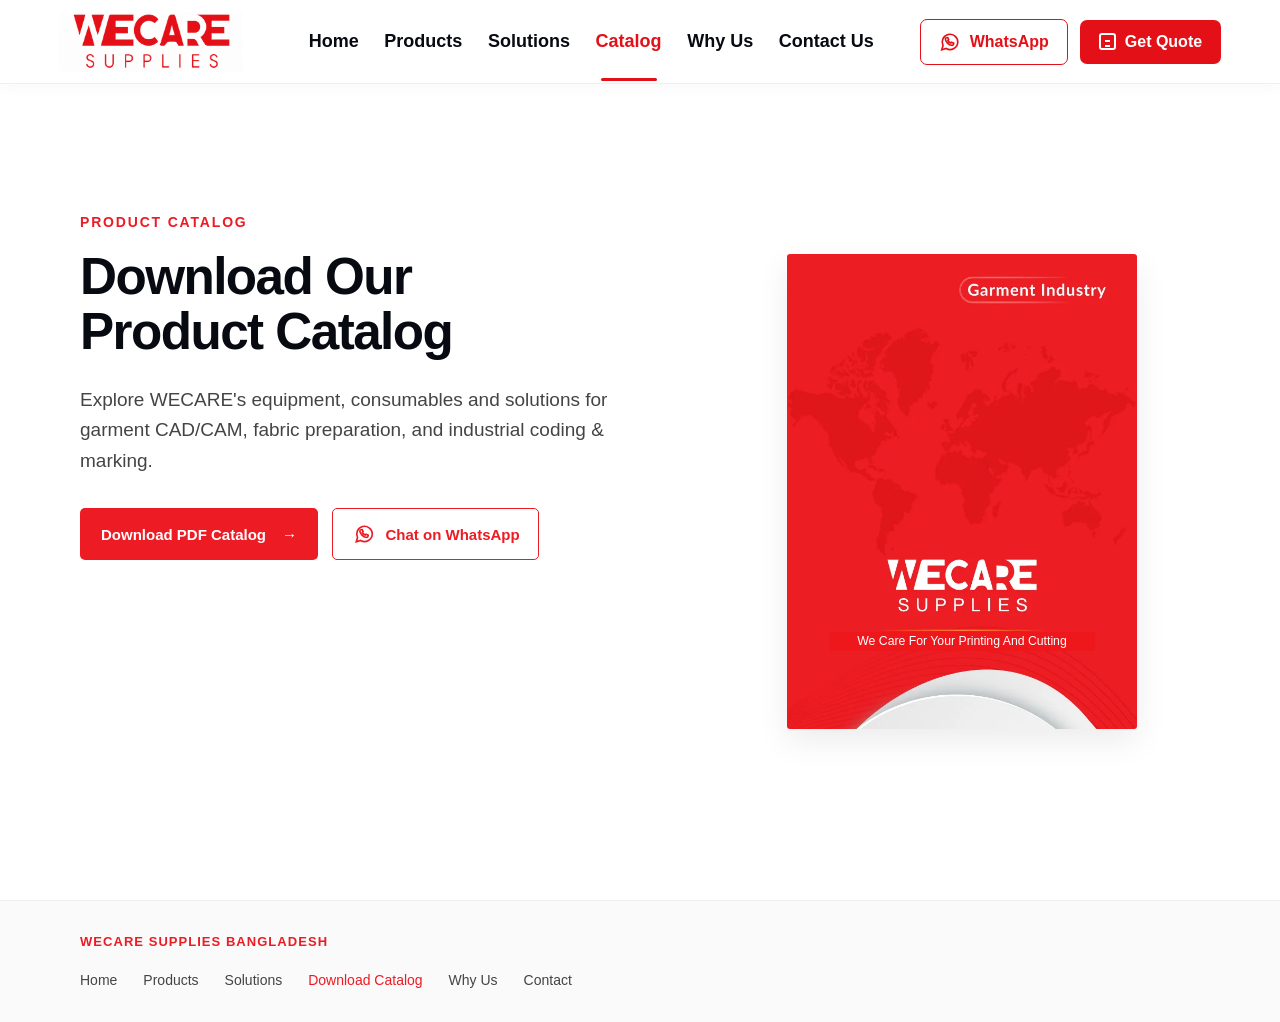
<file: catalog/index.html>
<!doctype html>
<html lang="en">
<head>
  <meta charset="utf-8" />
  <meta name="viewport" content="width=device-width, initial-scale=1" />
  <title>WECARE Bangladesh Product Catalog | Garment CAD/CAM &amp; Coding Solutions</title>
  <meta name="description" content="Explore and download the WECARE Bangladesh product catalog covering garment CAD/CAM equipment, consumables, fabric preparation and industrial coding &amp; marking solutions." />
  <link rel="canonical" href="https://www.wecaresuppliesbd.com/catalog/" />
  <meta name="robots" content="index, follow" />
  <link rel="stylesheet" href="/styles.css" />
  <link rel="stylesheet" href="/hero-home.css" />
  <link rel="stylesheet" href="/catalog/catalog.css?v=2" />
</head>
<body class="home-page catalog-page">
    <header class="site-header">
      <a class="brand" href="/#home" aria-label="Wecare Supplies BD Solutions home">
        <img src="/assets/wecare-logo-slogan-header.png" alt="Wecare Supplies" width="184" height="60" />
      </a>

      <button class="menu-toggle" type="button" aria-expanded="false" aria-controls="primary-nav" aria-label="Open navigation">
        <span></span><span></span><span></span>
      </button>

      <nav class="header-nav" id="primary-nav" aria-label="Primary navigation">
        <a class="nav-link" href="/#home">Home</a>
        <a class="nav-link" href="/#products">Products</a>
        <a class="nav-link" href="/#solutions">Solutions</a>
        <a class="nav-link active" aria-current="page" href="/catalog/">Catalog</a>
        <a class="nav-link" href="/#why-us">Why Us</a>
        <a class="nav-link" href="/#contact">Contact Us</a>
      </nav>

      <div class="header-actions">
        <a class="btn btn-whatsapp js-whatsapp" href="/#" data-message="Hello Wecare, I need factory solution details.">
          <svg viewBox="0 0 24 24" width="27" height="27" aria-hidden="true"><path d="M20.5 11.7a8.5 8.5 0 0 1-12.7 7.4L3 20.5l1.4-4.6A8.5 8.5 0 1 1 20.5 11.7Z"/><path d="M8 7.4c-.5 0-1 1-1 1.7 0 2.4 3.7 6.2 6.7 6.5.8.1 2-.5 2.2-1.3l.2-1-2.4-1.1-.9 1c-1.4-.6-2.5-1.6-3.1-3l.8-.9-1-2Z"/></svg>WhatsApp
        </a>
        <a class="btn btn-red " href="/#send-message">
          <span class="btn-icon quote-mark"></span>Get Quote
        </a>
      </div>
    </header>
  <main class="catalog-main" aria-labelledby="catalog-title">
    <div class="catalog-copy">
      <p class="catalog-eyebrow">Product Catalog</p>
      <h1 id="catalog-title">Download Our<br />Product Catalog</h1>
      <p class="catalog-description">Explore WECARE's equipment, consumables and solutions for garment CAD/CAM, fabric preparation, and industrial coding &amp; marking.</p>
    </div>
    <a class="catalog-preview" href="/catalog.pdf" target="_blank" rel="noopener" aria-label="Preview the PDF product catalog (opens in a new tab)">
      <img src="/assets/catalog/catalog-cover.webp" width="663" height="900" alt="WECARE Supplies garment industry product catalog cover" fetchpriority="high" />
      <span class="catalog-cover-slogan">We Care For Your Printing And Cutting</span>
    </a>
    <div class="catalog-actions">
      <a class="btn btn-red" href="/catalog.pdf" target="_blank" rel="noopener">Download PDF Catalog <span aria-hidden="true">&rarr;</span></a>
      <a class="btn home-hero-whatsapp js-whatsapp" href="https://wa.me/8801773962962" data-message="Hello Wecare, I would like more information about your product catalog."><svg viewBox="0 0 24 24" width="27" height="27" aria-hidden="true"><path d="M20.5 11.7a8.5 8.5 0 0 1-12.7 7.4L3 20.5l1.4-4.6A8.5 8.5 0 1 1 20.5 11.7Z"/><path d="M8 7.4c-.5 0-1 1-1 1.7 0 2.4 3.7 6.2 6.7 6.5.8.1 2-.5 2.2-1.3l.2-1-2.4-1.1-.9 1c-1.4-.6-2.5-1.6-3.1-3l.8-.9-1-2Z"/></svg>Chat on WhatsApp</a>
    </div>
  </main>
  <footer class="catalog-footer">
    <p>WECARE SUPPLIES BANGLADESH</p>
    <nav aria-label="Company links">
      <a href="/#home">Home</a>
      <a href="/#products">Products</a>
      <a href="/#solutions">Solutions</a>
      <a href="/catalog/" aria-current="page">Download Catalog</a>
      <a href="/#why-us">Why Us</a>
      <a href="/#contact">Contact</a>
    </nav>
  </footer>
  <script src="/script.js" defer></script>
</body>
</html>
</file>
<file: styles.css>
:root {
  --red: #ed1b24;
  --red-dark: #c81018;
  --green: #108c3d;
  --green-dark: #087331;
  --ink: #070a11;
  --muted: #4d5562;
  --line: #e1e6ee;
  --soft: #f5f7fa;
  --paper: #ffffff;
  --footer: #111820;
  --shadow: 0 16px 38px rgba(12, 18, 28, 0.12);
  --header-h: 80px;
}

* { box-sizing: border-box; }
html { scroll-behavior: smooth; }
body.lightbox-open { overflow: hidden; }
body {
  margin: 0;
  color: var(--ink);
  background: #fff;
  font-family: Arial, Helvetica, sans-serif;
  line-height: 1.45;
}
a { color: inherit; text-decoration: none; }
img, svg { display: block; max-width: 100%; }
h1, h2, h3, p { margin-top: 0; }
svg path { fill: none; stroke: currentColor; }

.site-header {
  position: sticky;
  top: 0;
  z-index: 100;
  display: grid;
  grid-template-columns: 204px minmax(520px, 1fr) auto;
  align-items: center;
  gap: 18px;
  min-height: var(--header-h);
  padding: 6px clamp(34px, 4.6vw, 84px);
  background: rgba(255, 255, 255, 0.98);
  border-bottom: 1px solid #edf0f4;
  box-shadow: 0 7px 20px rgba(9, 13, 22, 0.08);
  backdrop-filter: blur(12px);
}
.brand img {
  width: 160px;
  max-height: 62px;
  object-fit: contain;
}
.header-nav {
  display: flex;
  justify-content: center;
  gap: clamp(18px, 2.2vw, 36px);
  font-size: 14px;
  font-weight: 900;
}
.nav-link {
  position: relative;
  padding: 18px 0;
}
.nav-link:hover,
.nav-link.active { color: var(--red); }
.nav-link.active::after {
  position: absolute;
  right: 0;
  bottom: -12px;
  left: 0;
  height: 4px;
  border-radius: 999px;
  background: var(--red);
  content: "";
}
.header-actions { display: flex; gap: 12px; align-items: center; }
.menu-toggle {
  display: none;
  width: 42px;
  height: 42px;
  padding: 10px;
  background: #fff;
  border: 1px solid var(--line);
  border-radius: 6px;
}
.menu-toggle span {
  display: block;
  height: 2px;
  margin: 5px 0;
  background: var(--ink);
}

.btn {
  display: inline-flex;
  align-items: center;
  justify-content: center;
  gap: 9px;
  min-height: 42px;
  padding: 11px 18px;
  border: 1px solid transparent;
  border-radius: 7px;
  font-weight: 900;
  line-height: 1;
  white-space: nowrap;
  transition: transform 160ms ease, background 160ms ease, border-color 160ms ease, box-shadow 160ms ease;
}
.btn:hover { transform: translateY(-1px); }
.btn-red { color: #fff; background: var(--red); box-shadow: 0 12px 25px rgba(237, 27, 36, 0.26); }
.btn-red:hover { background: var(--red-dark); box-shadow: 0 15px 30px rgba(200, 16, 24, 0.3); }
.btn-whatsapp { color: #fff; background: var(--green); box-shadow: 0 10px 22px rgba(16, 140, 61, 0.22); }
.btn-whatsapp:hover { background: var(--green-dark); }
.btn-outline-green { color: var(--green); background: #fff; border-color: var(--green); }
.btn-outline-green:hover { color: #fff; background: var(--green); border-color: var(--green); box-shadow: 0 12px 24px rgba(16, 140, 61, 0.18); }
.btn-outline-red { color: var(--red); background: #fff; border-color: var(--red); }
.btn-large { min-height: 52px; padding-inline: 26px; font-size: 15px; }
.btn-wide { min-width: 330px; }
.btn-icon { position: relative; width: 17px; height: 17px; flex: 0 0 17px; }
.whatsapp-mark {
  background: url("assets/whatsapp-icon.png") center / contain no-repeat;
}
.whatsapp-mark::after { content: none; }
.quote-mark { border: 2px solid currentColor; border-radius: 3px; }
.quote-mark::before,
.quote-mark::after {
  position: absolute;
  left: 4px;
  right: 4px;
  height: 2px;
  background: currentColor;
  content: "";
}
.quote-mark::before { top: 5px; }
.quote-mark::after { top: 10px; }

.screen {
  position: relative;
  min-height: auto;
  scroll-margin-top: var(--header-h);
  overflow: hidden;
}
.eyebrow,
.section-label {
  color: var(--red);
  font-size: 12px;
  font-weight: 900;
  letter-spacing: 1.8px;
  text-transform: uppercase;
}
.eyebrow {
  display: flex;
  align-items: center;
  gap: 17px;
  margin-bottom: 13px;
}
.eyebrow::after {
  width: 58px;
  height: 2px;
  background: var(--red);
  content: "";
}
h1 {
  margin-bottom: 15px;
  font-size: clamp(36px, 3.6vw, 56px);
  line-height: 1.02;
  letter-spacing: 0;
}
h1 span,
.text-link,
.footer-whatsapp { color: var(--red); }
h2 {
  margin-bottom: 10px;
  font-size: clamp(28px, 3.9vw, 62px);
  line-height: 1.08;
  letter-spacing: 0;
}
h3 {
  margin-bottom: 9px;
  font-size: clamp(18px, 1.45vw, 28px);
  line-height: 1.16;
}

.hero {
  min-height: calc(100vh - var(--header-h));
  overflow: hidden;
}
.home-screen {
  display: flex;
  flex-direction: column;
  justify-content: flex-start;
  height: calc(100vh - var(--header-h));
  min-height: 720px;
  max-height: 840px;
  overflow: hidden;
  background: #f7f9fc;
}
.hero-inner {
  position: relative;
  display: grid;
  grid-template-columns: minmax(430px, 42%) minmax(0, 58%);
  align-items: stretch;
  width: min(1440px, 100%);
  height: calc(100% - 98px);
  min-height: 0;
  margin: 0 auto;
  overflow: hidden;
}
.hero-inner::before {
  display: none;
}
.home-copy {
  position: relative;
  z-index: 2;
  align-self: center;
  max-width: 540px;
  padding: 30px clamp(28px, 3.2vw, 50px) 26px clamp(48px, 5.1vw, 76px);
  background: #fff;
}
.home-copy .hero-title {
  max-width: 510px;
  margin-bottom: 26px;
  color: #070a11;
  font-size: clamp(34px, 2.85vw, 46px);
  line-height: 1.14;
  font-weight: 900;
}
.home-copy .hero-title span {
  display: block;
  color: #070a11;
  font-weight: 900;
  white-space: nowrap;
}
.home-copy .hero-title .accent {
  color: var(--red);
}
.lead {
  max-width: 500px;
  margin-bottom: 34px;
  color: #070a11;
  font-size: clamp(15px, 1.04vw, 17px);
  line-height: 1.56;
  font-weight: 800;
}
.lead span {
  display: block;
  white-space: nowrap;
}
.support-line,
.support-card p,
.footer-whatsapp {
  display: flex;
  align-items: center;
  gap: 8px;
}
.support-line {
  margin-bottom: 20px;
  color: #303947;
  font-size: 15px;
}
.mini-whatsapp {
  position: relative;
  width: 16px;
  height: 16px;
  border: 2px solid var(--green);
  border-radius: 50%;
  flex: 0 0 16px;
}
.mini-whatsapp::after {
  position: absolute;
  right: -2px;
  bottom: -3px;
  width: 6px;
  height: 6px;
  border-left: 2px solid var(--green);
  border-bottom: 2px solid var(--green);
  content: "";
}
.cta-row { display: flex; flex-wrap: wrap; gap: 18px; margin-top: 32px; }
.trust-badges {
  display: grid;
  grid-template-columns: repeat(4, minmax(86px, 1fr));
  gap: 22px 15px;
  max-width: 545px;
}
.trust-badges span {
  display: grid;
  grid-template-columns: 32px 1fr;
  gap: 8px;
  align-items: center;
  min-height: 48px;
  padding: 0;
  background: transparent;
  border: 0;
  border-radius: 0;
  box-shadow: none;
  color: #1c2633;
  font-size: 12px;
  line-height: 1.22;
}
.trust-icon {
  width: 30px;
  height: 30px;
  display: block;
  object-fit: contain;
}
.badge-icon,
.feature-icon {
  position: relative;
  display: block;
  color: var(--red);
}
.badge-icon { width: 26px; height: 29px; color: #0bb13f; border: 3px solid currentColor; }
.pin { border-radius: 50% 50% 50% 0; transform: rotate(-45deg); }
.pin::after { position: absolute; inset: 6px; border-radius: 50%; background: currentColor; content: ""; }
.factory { height: 22px; border-top: 0; border-radius: 0 0 2px 2px; }
.factory::before { position: absolute; top: -13px; left: 1px; width: 18px; height: 15px; border-left: 3px solid currentColor; border-bottom: 3px solid currentColor; transform: skewY(-23deg); content: ""; }
.clock { border-radius: 50%; }
.clock::before,
.clock::after { position: absolute; top: 11px; left: 10px; width: 8px; height: 3px; background: currentColor; transform-origin: left center; content: ""; }
.clock::after { transform: rotate(-90deg); }
.coins { height: 20px; border-radius: 50%; box-shadow: 0 7px 0 -3px #fff, 0 7px 0 0 currentColor, 0 14px 0 -3px #fff, 0 14px 0 0 currentColor; }

.hero-image {
  position: relative;
  z-index: 1;
  display: flex;
  align-items: center;
  justify-content: center;
  overflow: hidden;
  background: #fff;
}
.hero-image img {
  width: 100%;
  max-width: none;
  height: 100%;
  object-fit: contain;
  object-position: center center;
  border-radius: 0;
  box-shadow: none;
  filter: saturate(1.06) contrast(1.04);
}

.feature-strip {
  z-index: 5;
  position: relative;
  display: grid;
  grid-template-columns: repeat(5, 1fr);
  width: min(1320px, calc(100% - 96px));
  margin: 0 auto 16px;
  background: #fff;
  border: 1px solid var(--line);
  border-radius: 8px;
  box-shadow: var(--shadow);
}
.feature-strip article {
  display: grid;
  justify-items: center;
  gap: 4px;
  align-items: start;
  min-height: 78px;
  padding: 7px 14px 8px;
  border-right: 1px solid var(--line);
  text-align: center;
}
.feature-strip article:last-child { border-right: 0; }
.feature-strip strong,
.feature-strip span { display: block; }
.feature-strip strong { font-size: 14px; line-height: 1.08; }
.feature-strip span { color: var(--muted); font-size: 12px; line-height: 1.12; }
.feature-strip small {
  display: block;
  margin-top: 7px;
  color: #23466f;
  font-size: 13px;
  font-weight: 800;
}
.feature-icon { width: 36px; height: 36px; }
.feature-photo {
  width: 40px;
  height: 40px;
  display: block;
  border-radius: 50%;
  object-fit: cover;
  background: #fff;
  box-shadow: 0 0 0 1px rgba(226, 232, 240, 0.95);
  filter: contrast(1.18) saturate(1.08);
}
.motor { border: 4px solid currentColor; border-radius: 9px; }
.motor::before,
.motor::after { position: absolute; top: 10px; width: 9px; height: 22px; border: 4px solid currentColor; content: ""; }
.motor::before { left: -11px; }
.motor::after { right: -11px; }
.touch { border: 4px solid currentColor; border-radius: 8px; }
.touch::after { position: absolute; right: -8px; bottom: -13px; width: 25px; height: 31px; border-right: 5px solid currentColor; border-bottom: 5px solid currentColor; transform: rotate(-33deg); content: ""; }
.linear { transform: rotate(-28deg); }
.linear::before { position: absolute; inset: 14px 0; border: 4px solid currentColor; border-radius: 4px; content: ""; }
.linear::after { position: absolute; top: 6px; left: 5px; width: 12px; height: 12px; background: currentColor; box-shadow: 18px 12px 0 currentColor, 33px 0 0 currentColor; content: ""; }
.spray::before { position: absolute; top: 0; left: 10px; width: 27px; height: 17px; border: 4px solid currentColor; content: ""; }
.spray::after { position: absolute; top: 28px; left: 4px; width: 6px; height: 18px; background: currentColor; box-shadow: 12px 4px 0 currentColor, 24px 0 0 currentColor, 36px 4px 0 currentColor; content: ""; }
.roller { width: 50px; height: 25px; margin-top: 9px; border: 4px solid currentColor; border-radius: 999px; transform: rotate(-30deg); }
.roller::before { position: absolute; inset: 6px; border-top: 3px solid currentColor; content: ""; }

.products-screen {
  display: flex;
  flex-direction: column;
  justify-content: center;
  padding: 26px clamp(28px, 5vw, 72px) 38px;
  background: linear-gradient(180deg, #fff, #fbfcfe);
}

.section-heading {
  width: min(1220px, 100%);
  margin: 0 auto 36px;
  text-align: center;
}
.section-heading.compact { margin-bottom: 24px; }
.section-heading.compact h2 {
  font-size: clamp(25px, 2vw, 32px);
}
.section-subtitle {
  max-width: 760px;
  margin: 0 auto;
  color: #4d5562;
  font-size: clamp(15px, 1.2vw, 18px);
}
.line-label {
  display: flex;
  align-items: center;
  justify-content: center;
  gap: 28px;
  color: var(--red);
}
.line-label::before,
.line-label::after {
  width: 58px;
  height: 2px;
  background: var(--red);
  content: "";
}
.product-list {
  display: grid;
  grid-template-columns: repeat(4, minmax(0, 1fr));
  gap: 24px;
  width: min(1260px, 100%);
  margin: 0 auto;
}
.product-card {
  display: flex;
  flex-direction: column;
  min-height: 360px;
  padding: 20px;
  background: #fff;
  border: 1px solid var(--line);
  border-radius: 8px;
  box-shadow: 0 9px 23px rgba(12, 18, 28, 0.08);
}
.product-image-trigger {
  display: block;
  width: 100%;
  height: 230px;
  margin: 0 0 18px;
  padding: 0;
  overflow: hidden;
  background: #f8fafc;
  border: 1px solid #edf1f5;
  border-radius: 8px;
  cursor: zoom-in;
}
.product-image-trigger img {
  width: 100%;
  height: 100%;
  object-fit: contain;
  transform: scale(1.12);
  mix-blend-mode: multiply;
  transition: transform 180ms ease;
}
.product-image-trigger:hover img,
.product-image-trigger:focus-visible img {
  transform: scale(1.18);
}
.product-image-trigger:focus-visible {
  outline: 3px solid rgba(237, 28, 36, 0.28);
  outline-offset: 3px;
}
.product-card h3 {
  padding-top: 0;
  font-size: 18px;
}
.product-card p {
  color: #303a49;
  font-size: 15px;
}
.product-card > p:not(.product-note) {
  min-height: 66px;
  margin-bottom: 14px;
}
.product-specs {
  display: grid;
  gap: 7px;
  margin: 0 0 14px;
  padding: 0;
  list-style: none;
}
.product-specs li {
  position: relative;
  min-height: 28px;
  padding: 7px 10px 7px 26px;
  color: #28313f;
  background: #f7f9fc;
  border: 1px solid #e5eaf1;
  border-radius: 6px;
  font-size: 13px;
  font-weight: 800;
  line-height: 1.25;
}
.product-specs li::before {
  position: absolute;
  top: 9px;
  left: 10px;
  width: 7px;
  height: 7px;
  background: var(--red);
  border-radius: 50%;
  content: "";
}
.product-note {
  display: flex;
  align-items: center;
  gap: 8px;
  margin: auto 0 14px;
  color: #176b36;
  font-size: 13px;
  font-weight: 900;
}
.product-note .check-dot,
.product-support-strip .check-dot {
  position: relative;
  border-color: var(--green);
}
.product-note .check-dot::after,
.product-support-strip .check-dot::after {
  position: absolute;
  top: 2px;
  left: 4px;
  width: 4px;
  height: 7px;
  border-right: 2px solid var(--green);
  border-bottom: 2px solid var(--green);
  transform: rotate(42deg);
  content: "";
}
.product-cta {
  width: 100%;
  min-height: 42px;
}
.text-link { font-size: 15px; font-weight: 900; }
.image-lightbox {
  position: fixed;
  inset: 0;
  z-index: 100;
  display: none;
  place-items: center;
  padding: 24px;
}
.image-lightbox.open {
  display: grid;
}
.lightbox-backdrop {
  position: absolute;
  inset: 0;
  padding: 0;
  background: rgba(6, 12, 20, 0.78);
  border: 0;
  cursor: zoom-out;
}
.lightbox-panel {
  position: relative;
  z-index: 1;
  width: min(980px, 94vw);
  max-height: 88vh;
  padding: 18px;
  background: #fff;
  border-radius: 8px;
  box-shadow: 0 24px 70px rgba(0, 0, 0, 0.36);
}
.lightbox-panel img {
  display: block;
  width: 100%;
  max-height: calc(88vh - 36px);
  object-fit: contain;
}
.lightbox-close {
  position: absolute;
  top: -14px;
  right: -14px;
  display: grid;
  place-items: center;
  width: 36px;
  height: 36px;
  padding: 0;
  color: #fff;
  font-size: 26px;
  line-height: 1;
  background: var(--red);
  border: 0;
  border-radius: 50%;
  cursor: pointer;
}
.product-support-strip {
  display: grid;
  grid-template-columns: repeat(4, 1fr);
  gap: 0;
  width: min(1260px, 100%);
  margin: 22px auto 0;
  background: #fff;
  border: 1px solid var(--line);
  border-radius: 8px;
  box-shadow: 0 9px 23px rgba(12, 18, 28, 0.08);
}
.product-support-strip article {
  display: grid;
  grid-template-columns: 18px 1fr;
  gap: 8px 10px;
  align-items: start;
  min-height: 92px;
  padding: 18px 20px;
  border-right: 1px solid var(--line);
}
.product-support-strip article:last-child { border-right: 0; }
.product-support-strip strong {
  font-size: 14px;
  line-height: 1.15;
}
.product-support-strip p {
  grid-column: 2;
  margin: 0;
  color: #576171;
  font-size: 12px;
  line-height: 1.35;
}
.product-bottom-note {
  width: min(1260px, 100%);
  margin: 14px auto 0;
  color: #4d5562;
  font-size: 13px;
  font-weight: 800;
  text-align: center;
}

.solutions-screen {
  display: flex;
  flex-direction: column;
  justify-content: center;
  gap: 22px;
  padding: 42px clamp(28px, 5vw, 72px);
  background: linear-gradient(180deg, #f7f9fc, #fff);
}
.application-grid {
  display: grid;
  grid-template-columns: repeat(2, minmax(0, 1fr));
  gap: 28px;
  width: min(1510px, 100%);
  margin: 0 auto;
}
.application-card {
  display: flex;
  flex-direction: column;
  padding: 24px;
  background: #fff;
  border: 1px solid #d9dde4;
  border-radius: 8px;
  box-shadow: 0 9px 23px rgba(12, 18, 28, 0.08);
}
.app-title {
  display: grid;
  grid-template-columns: 62px 1fr;
  gap: 16px;
  align-items: center;
  margin-bottom: 18px;
}
.app-title p { color: #3f4651; font-size: 15px; }
.red-round,
.small-round {
  position: relative;
  display: inline-flex;
  align-items: center;
  justify-content: center;
  color: #fff;
  background: var(--red);
  border-radius: 50%;
  flex: 0 0 auto;
}
.red-round { width: 56px; height: 56px; }
.image-round {
  overflow: hidden;
  background: transparent;
}
.small-round.image-round {
  border: 0;
}
.image-round img {
  width: 100%;
  height: 100%;
  object-fit: cover;
}
.small-round {
  width: 54px;
  height: 54px;
  color: var(--red);
  background: #fff;
  border: 2px solid var(--red);
}
.shirt-icon::before { width: 31px; height: 28px; border: 3px solid currentColor; border-radius: 4px 4px 8px 8px; content: ""; }
.box-icon::before { width: 28px; height: 28px; border: 3px solid currentColor; transform: rotate(30deg) skew(-7deg); content: ""; }
.pin-icon::before { width: 18px; height: 22px; border: 3px solid currentColor; border-radius: 50% 50% 50% 0; transform: rotate(-45deg); content: ""; }
.whats-icon::before { width: 24px; height: 24px; border: 3px solid currentColor; border-radius: 50%; content: ""; }
.factory-icon::before { width: 26px; height: 22px; border: 3px solid currentColor; border-top: 0; content: ""; }
.support-icon::before { width: 28px; height: 28px; border: 3px solid currentColor; border-radius: 50%; content: ""; }
.chain-icon::before { width: 26px; height: 18px; border: 3px solid currentColor; border-radius: 999px; content: ""; }
.oem-icon::before { width: 26px; height: 26px; border: 3px solid currentColor; border-radius: 6px; content: ""; }
.workflow {
  display: grid;
  grid-template-columns: repeat(4, 1fr);
  gap: 12px;
  margin-bottom: 22px;
}
.workflow-step {
  position: relative;
  display: grid;
  grid-template-rows: auto auto auto 1fr;
  gap: 8px;
  min-width: 0;
}
.workflow-step:not(:last-child)::after {
  position: absolute;
  top: 50px;
  right: -12px;
  z-index: 2;
  width: 24px;
  height: 24px;
  color: #8d96a4;
  background: #fff;
  border: 1px solid #d6dce5;
  border-radius: 50%;
  content: "\2192";
  font-size: 15px;
  font-weight: 900;
  line-height: 21px;
  text-align: center;
}
.scene {
  position: relative;
  min-height: 112px;
  overflow: hidden;
  background: linear-gradient(140deg, #eef1f5, #fff);
  border: 1px solid #d6dce5;
  border-radius: 8px;
}
.image-scene {
  aspect-ratio: 4 / 3;
  min-height: 0;
  background: #f4f6f8;
}
.image-scene img {
  width: 100%;
  height: 100%;
  object-fit: cover;
}
.workflow-step span {
  display: inline-flex;
  align-items: center;
  justify-content: center;
  width: 26px;
  height: 26px;
  color: #fff;
  background: var(--red);
  border-radius: 50%;
  font-size: 12px;
  font-weight: 900;
}
.workflow-step strong {
  font-size: 13px;
  line-height: 1.2;
}
.workflow-step p {
  margin: 0;
  color: #576171;
  font-size: 12px;
  line-height: 1.35;
}
.cad-scene::before { position: absolute; inset: 28px 28px 18px; border: 8px solid #202a36; border-bottom-width: 16px; background: #eef3f8; content: ""; }
.cad-scene::after { position: absolute; left: 55px; right: 55px; top: 52px; height: 58px; border: 3px solid #8d98a6; border-radius: 50% 50% 8px 8px; content: ""; }
.plot-scene::before { position: absolute; left: 16px; right: 16px; top: 35px; height: 45px; border-radius: 16px; background: #111820; box-shadow: 0 37px 0 #fff; content: ""; }
.plot-scene::after { position: absolute; left: 30px; right: 20px; bottom: 28px; height: 55px; color: #929aa6; background: repeating-linear-gradient(12deg, transparent 0 24px, currentColor 25px 26px); content: ""; }
.cut-scene::before { position: absolute; inset: 35px 18px 24px; background: #1d2732; content: ""; }
.cut-scene::after { position: absolute; top: 12px; left: 50%; width: 28px; height: 126px; background: #c9d0da; border-radius: 12px; transform: translateX(-50%); content: ""; }
.fabric-scene::before { position: absolute; left: 24px; right: 24px; bottom: 32px; height: 32px; border-radius: 999px; background: #1f2937; box-shadow: 0 -28px 0 #475569, 0 -56px 0 #d8c3ae; content: ""; }
.batch-scene { background: linear-gradient(150deg, #bd895f, #e6c2a2); }
.batch-scene::before { position: absolute; right: 32px; top: 38px; width: 92px; height: 72px; color: #9fe0ff; background: #111820; border-radius: 10px; box-shadow: -58px 42px 0 -20px rgba(17,24,39,0.9); content: "MFG: 20/05/2025"; font-size: 10px; font-weight: 800; padding: 14px; }
.qr-scene::before { position: absolute; inset: 25px 42px; background: #fff; box-shadow: 0 8px 18px rgba(12,18,28,0.15); content: ""; }
.qr-scene::after { position: absolute; left: 66px; top: 58px; width: 66px; height: 66px; background: linear-gradient(90deg, #111 50%, transparent 0) 0 0 / 16px 16px, linear-gradient(#111 50%, transparent 0) 0 0 / 16px 16px; content: ""; }
.exp-scene::before { position: absolute; inset: 0; background: #d7d0c6; content: ""; }
.exp-scene::after { position: absolute; top: 52px; left: 31px; color: #111; font-size: 18px; line-height: 1.4; white-space: pre; content: "MFG: 20/05/2025\A EXP: 20/05/2026\A LOT: WSBD2505"; }
.carton-scene { background: linear-gradient(145deg, #c99766, #dfbb91); }
.carton-scene::after { position: absolute; top: 46px; left: 33px; color: #111; font-size: 16px; line-height: 1.45; white-space: pre; content: "WECARE\A MFG: 20/05/2025\A EXP: 20/05/2026\A LOT: WSBD2505"; }
.step-row {
  display: grid;
  grid-template-columns: repeat(4, 1fr);
  gap: 18px;
  margin: 0 0 22px;
  padding: 0;
  list-style: none;
}
.step-row li {
  position: relative;
  display: flex;
  align-items: center;
  gap: 9px;
  font-size: 13px;
  font-weight: 800;
  line-height: 1.15;
}
.step-row li:not(:last-child)::after {
  position: absolute;
  right: -10px;
  color: #a2a9b4;
  font-size: 28px;
  content: "\2192";
}
.step-row span {
  display: inline-flex;
  align-items: center;
  justify-content: center;
  width: 28px;
  height: 28px;
  color: #fff;
  background: var(--red);
  border-radius: 50%;
  flex: 0 0 28px;
}
.application-card .btn { margin: auto auto 0; }
.micro-text {
  margin: 10px 0 0;
  color: #236b3a;
  font-size: 13px;
  font-weight: 800;
  text-align: center;
}
.support-row {
  display: grid;
  grid-template-columns: repeat(4, 1fr);
  gap: 0;
  width: min(1510px, 100%);
  margin: 0 auto;
  background: #fff;
  border: 1px solid #d9dde4;
  border-radius: 8px;
  box-shadow: 0 9px 23px rgba(12, 18, 28, 0.08);
}
.support-row article {
  display: grid;
  grid-template-columns: 66px 1fr;
  gap: 16px;
  align-items: center;
  min-height: 92px;
  padding: 16px 22px;
  border-right: 1px solid #d5dbe4;
}
.support-row article:last-child { border-right: 0; }
.support-row .small-round {
  width: 58px;
  height: 58px;
  padding: 5px;
  background: #fff4f5;
  border: 1px solid rgba(237, 27, 36, 0.2);
  box-shadow: 0 8px 18px rgba(237, 27, 36, 0.12);
}
.support-row .small-round img {
  filter: saturate(1.45) contrast(1.18);
}
.support-row strong {
  font-size: 14px;
  line-height: 1.25;
}
.why-screen {
  display: grid;
  grid-template-columns: 0.72fr 1.28fr;
  gap: 28px;
  align-items: center;
  padding: 42px clamp(28px, 5vw, 72px);
  background: #fbfcfe;
}
.why-copy {
  max-width: 545px;
}
.why-copy .section-label {
  color: var(--red);
}
.why-copy h2 {
  font-size: clamp(26px, 2.8vw, 46px);
}
.why-copy p {
  color: #333c49;
  font-size: 16px;
}
.trust-points {
  display: grid;
  grid-template-columns: repeat(4, 1fr);
  gap: 16px;
  margin: 28px 0 22px;
}
.trust-points article {
  display: grid;
  gap: 10px;
  justify-items: center;
  text-align: center;
  font-size: 12px;
  line-height: 1.22;
}
.trust-visual {
  position: relative;
  display: grid;
  grid-template-columns: 1fr 1fr;
  min-height: 380px;
  overflow: hidden;
  border-radius: 8px;
  box-shadow: var(--shadow);
}
.trust-visual.image-visual {
  display: block;
  min-height: 0;
  aspect-ratio: 16 / 9;
  background: #fff;
}
.trust-visual.image-visual img {
  display: block;
  width: 100%;
  height: 100%;
  object-fit: cover;
}
.city-panel {
  position: relative;
  overflow: hidden;
  background: linear-gradient(180deg, #9ed0ef, #e6f5ff 50%, #d8dde3 51%, #f9fafb);
}
.skyline {
  position: absolute;
  right: 0;
  bottom: 0;
  left: 0;
  height: 188px;
  background:
    linear-gradient(90deg, #768696 0 38px, transparent 38px 54px, #b3beca 54px 98px, transparent 98px 116px, #6c7f90 116px 154px, transparent 154px 168px, #c4ced8 168px 222px, transparent 222px 238px, #7c8d9e 238px 280px),
    repeating-linear-gradient(180deg, rgba(255,255,255,0.62) 0 5px, transparent 6px 23px);
}
.bd-flag {
  position: absolute;
  top: 42px;
  left: 62px;
  width: 96px;
  height: 62px;
  background: #006a4e;
  box-shadow: -8px 102px 0 -42px #45515f;
}
.bd-flag::before { position: absolute; left: -8px; top: -20px; width: 5px; height: 166px; background: #36404b; content: ""; }
.bd-flag span { position: absolute; left: 34px; top: 17px; width: 28px; height: 28px; background: #f42a41; border-radius: 50%; }
.support-card {
  position: absolute;
  top: 34px;
  left: 42%;
  z-index: 3;
  width: 250px;
  padding: 30px 25px;
  background: #fff;
  border-radius: 18px;
  box-shadow: 0 14px 28px rgba(12, 18, 28, 0.16);
}
.support-card strong { display: block; margin-bottom: 18px; }
.support-card p { margin-bottom: 12px; font-size: 13px; }
.check-dot {
  width: 14px;
  height: 14px;
  border: 2px solid #667080;
  border-radius: 50%;
  flex: 0 0 14px;
}
.team-panel {
  position: relative;
  overflow: hidden;
  background: linear-gradient(180deg, #dff2fa, #f6f9fb 48%, #d8dfe6);
}
.wall-logo {
  position: absolute;
  top: 46px;
  right: 55px;
  font-size: 44px;
  transform: rotate(-8deg);
}
.wall-logo small { font-size: 16px; letter-spacing: 8px; }
.team-row {
  position: absolute;
  right: 28px;
  bottom: 0;
  left: 84px;
  display: flex;
  align-items: end;
  gap: 12px;
}
.team-row i {
  position: relative;
  width: 48px;
  height: 138px;
  background: #151922;
  border-radius: 16px 16px 0 0;
}
.team-row i::before { position: absolute; top: -34px; left: 8px; width: 32px; height: 32px; background: #c78958; border-radius: 50%; content: ""; }
.team-row i::after { position: absolute; top: 34px; left: 12px; color: var(--red); font-size: 8px; font-weight: 900; content: "WECARE"; }

.contact-screen {
  display: flex;
  flex-direction: column;
  justify-content: center;
  color: #d8e0ea;
  background: radial-gradient(circle at top left, rgba(255,255,255,0.08), transparent 28%), linear-gradient(180deg, #10171f, #131b24);
}
.contact-grid {
  display: grid;
  grid-template-columns: 1.25fr 0.62fr 0.85fr 1.15fr 1.55fr;
  gap: 36px;
  align-items: start;
  width: min(1510px, calc(100% - 72px));
  margin: auto;
  padding: 46px 0 32px;
}
.footer-brand img {
  width: 166px;
  margin-bottom: 16px;
  filter: brightness(1.12);
}
.footer-brand p,
.footer-links a,
.contact-info p,
.contact-info a {
  color: #d7dfe8;
  font-size: 13px;
}
.social-row {
  display: flex;
  flex-wrap: wrap;
  gap: 12px;
  margin-top: 20px;
}
.social-link {
  display: inline-flex;
  align-items: center;
  justify-content: center;
  width: 40px;
  height: 40px;
  color: #fff;
  background: #303b47;
  border-radius: 50%;
  font-size: 16px;
  font-weight: 900;
  line-height: 1;
  transition: transform 160ms ease, background 160ms ease, box-shadow 160ms ease;
}
.social-link:hover {
  transform: translateY(-1px);
  box-shadow: 0 10px 22px rgba(0, 0, 0, 0.22);
}
.social-link.facebook { background: #1877f2; font-family: Arial, Helvetica, sans-serif; font-size: 24px; }
.social-link.youtube { background: #ff3d35; }
.social-link.youtube span {
  width: 0;
  height: 0;
  margin-left: 3px;
  border-top: 8px solid transparent;
  border-bottom: 8px solid transparent;
  border-left: 13px solid #fff;
}
.social-link.x-twitter {
  color: #fff;
  background: #111820;
  font-size: 19px;
}
.social-link.linkedin {
  background: #0a66c2;
  font-size: 14px;
  letter-spacing: 0;
}
.social-link.pinterest {
  background: #e60023;
  font-size: 24px;
  font-family: Georgia, serif;
  font-style: italic;
}
.social-link.vimeo {
  background: #1ab7ea;
  font-size: 24px;
  font-family: Georgia, serif;
  font-style: italic;
}
.social-link.whatsapp {
  background: var(--green);
  font-size: 11px;
}
.footer-links h3,
.contact-info h3,
.message-form h2 {
  margin-bottom: 15px;
  color: #fff;
  font-size: 14px;
}
.footer-links a {
  display: block;
  margin-bottom: 10px;
}
.contact-info {
  font-style: normal;
}
.contact-info p {
  margin-bottom: 11px;
}
.contact-info .contact-line {
  display: flex;
  align-items: flex-start;
  gap: 10px;
  margin-bottom: 11px;
}
.contact-info .website-link {
  width: max-content;
  max-width: 100%;
  text-decoration: none;
}
.contact-info .website-link:hover {
  color: #fff;
}
.contact-icon {
  width: 18px;
  height: 18px;
  display: inline-block;
  margin-top: 1px;
  object-fit: contain;
  flex: 0 0 18px;
}
.contact-dot {
  position: relative;
  display: inline-block;
  width: 18px;
  height: 18px;
  margin-top: 1px;
  color: var(--red);
  flex: 0 0 18px;
}
.contact-dot::before,
.contact-dot::after {
  position: absolute;
  content: "";
}
.company-dot::before {
  inset: 3px 4px 2px;
  border: 2px solid currentColor;
  border-radius: 2px;
}
.company-dot::after {
  left: 7px;
  top: 6px;
  width: 2px;
  height: 2px;
  background: currentColor;
  box-shadow: 4px 0 currentColor, 0 4px currentColor, 4px 4px currentColor;
}
.pin-dot::before {
  left: 4px;
  top: 1px;
  width: 10px;
  height: 10px;
  border: 2px solid currentColor;
  border-radius: 50% 50% 50% 0;
  transform: rotate(-45deg);
}
.pin-dot::after {
  left: 8px;
  top: 5px;
  width: 3px;
  height: 3px;
  background: currentColor;
  border-radius: 50%;
}
.phone-dot::before {
  left: 4px;
  top: 3px;
  width: 9px;
  height: 9px;
  border: 2px solid currentColor;
  border-top-color: transparent;
  border-right-color: transparent;
  border-radius: 0 0 0 8px;
  transform: rotate(-34deg);
}
.phone-dot::after {
  left: 10px;
  top: 10px;
  width: 5px;
  height: 3px;
  background: currentColor;
  border-radius: 3px;
  transform: rotate(22deg);
}
.mail-dot::before {
  inset: 4px 2px;
  border: 2px solid currentColor;
  border-radius: 2px;
}
.mail-dot::after {
  left: 4px;
  top: 6px;
  width: 10px;
  height: 8px;
  border-left: 2px solid currentColor;
  border-bottom: 2px solid currentColor;
  transform: rotate(-45deg);
}
.web-dot::before {
  inset: 2px;
  border: 2px solid currentColor;
  border-radius: 50%;
}
.web-dot::after {
  left: 8px;
  top: 3px;
  width: 2px;
  height: 12px;
  background: currentColor;
  box-shadow: -5px 5px 0 -4px currentColor, 5px 5px 0 -4px currentColor;
}
.footer-whatsapp { color: #25d366; }
.message-form {
  display: grid;
  gap: 9px;
}
.form-pair {
  display: grid;
  grid-template-columns: 1fr 1fr;
  gap: 8px;
}
input,
select,
textarea {
  width: 100%;
  min-height: 36px;
  padding: 10px 12px;
  color: var(--ink);
  background: #fff;
  border: 1px solid #ccd4df;
  border-radius: 4px;
  font: inherit;
  font-size: 12px;
}
textarea {
  min-height: 75px;
  resize: vertical;
}
.message-form .btn {
  width: 100%;
  min-height: 42px;
}
.footer-bottom {
  padding: 14px 18px;
  color: #c3ceda;
  background: rgba(255,255,255,0.04);
  text-align: center;
  font-size: 12px;
}
.sticky-whatsapp {
  position: fixed;
  right: 22px;
  bottom: 22px;
  z-index: 120;
  display: inline-flex;
  align-items: center;
  gap: 10px;
  min-height: 48px;
  padding: 12px 18px 12px 15px;
  color: #fff;
  background: var(--green);
  border: 1px solid rgba(255, 255, 255, 0.34);
  border-radius: 999px;
  box-shadow: 0 16px 34px rgba(16, 140, 61, 0.38);
  font-size: 16px;
  font-weight: 900;
  line-height: 1;
  text-decoration: none;
}
.sticky-whatsapp .whatsapp-mark {
  width: 24px;
  height: 24px;
  flex-basis: 24px;
}
.sticky-whatsapp:hover {
  background: var(--green-dark);
  transform: translateY(-1px);
}

@media (max-width: 1100px) {
  .site-header { grid-template-columns: 170px 1fr; }
  .header-actions { justify-self: end; }
  .header-nav { order: 4; grid-column: 1 / -1; }
  .nav-link { padding: 8px 0; }
  .nav-link.active::after { bottom: -11px; }
  .home-screen {
    height: auto;
    min-height: calc(100vh - var(--header-h));
  }
  .hero-inner {
    grid-template-columns: minmax(360px, 42%) minmax(0, 58%);
    min-height: 610px;
  }
  .home-copy { max-width: 430px; padding: 14px 22px 10px 28px; }
  .home-copy .hero-title { font-size: clamp(26px, 2.55vw, 31px); line-height: 1.22; margin-bottom: 24px; }
  .lead { margin-bottom: 28px; font-size: 13px; line-height: 1.68; }
  .trust-badges { grid-template-columns: repeat(2, minmax(115px, 1fr)); gap: 22px 14px; max-width: 390px; }
  .cta-row { margin-top: 30px; gap: 18px; }
  .hero-image { padding-right: 0; }
  .hero-image img { width: 100%; max-width: none; }
  .feature-strip { width: calc(100% - 44px); }
  .feature-strip article { min-height: 74px; padding: 7px 12px 8px; gap: 4px; }
  .feature-strip strong { font-size: 13px; }
  .feature-strip span,
  .feature-strip small { font-size: 12px; }
  .product-list,
  .product-support-strip,
  .support-row,
  .trust-points { grid-template-columns: repeat(2, 1fr); }
  .application-grid,
  .why-screen,
  .contact-grid { grid-template-columns: 1fr; }
  .contact-grid { gap: 22px; }
  .product-support-strip article:nth-child(2) { border-right: 0; }
  .product-support-strip article:nth-child(-n+2) { border-bottom: 1px solid var(--line); }
  .support-row article:nth-child(2) { border-right: 0; }
  .support-row article:nth-child(-n+2) { border-bottom: 1px solid var(--line); }
}

@media (max-width: 820px) {
  :root { --header-h: 66px; }
  .site-header {
    grid-template-columns: 1fr auto;
    gap: 12px;
    padding-inline: 16px;
  }
  .brand img {
    width: 148px;
    max-height: 54px;
  }
  .menu-toggle { display: block; justify-self: end; }
  .header-nav {
    display: none;
    position: absolute;
    top: 100%;
    right: 0;
    left: 0;
    flex-direction: column;
    align-items: stretch;
    gap: 0;
    padding: 6px 16px 12px;
    background: #fff;
    box-shadow: 0 16px 24px rgba(9, 13, 22, 0.12);
  }
  .header-nav.open { display: flex; }
  .nav-link { padding: 13px 4px; border-top: 1px solid var(--line); }
  .nav-link.active::after { display: none; }
  .header-actions {
    display: none;
  }
  .screen { min-height: auto; }
  .home-screen {
    display: flex;
    height: auto;
    min-height: calc(100vh - var(--header-h));
    max-height: none;
  }
  .hero-inner {
    display: block;
    height: auto;
    overflow: visible;
  }
  .home-copy { padding: 24px 18px 12px; }
  h1 { font-size: 34px; }
  h2 { font-size: 34px; }
  .cta-row,
  .form-pair { display: grid; }
  .trust-badges,
  .product-list,
  .product-support-strip,
  .workflow,
  .step-row,
  .support-row,
  .trust-points { grid-template-columns: 1fr; }
  .trust-badges {
    grid-template-columns: repeat(2, minmax(0, 1fr));
    gap: 12px;
  }
  .hero-image {
    position: relative;
    height: 360px;
    padding: 0 10px 0 18px;
  }
  .hero-image img {
    width: 100%;
    max-width: 760px;
    margin-inline: auto;
    object-position: center;
  }
  .feature-strip {
    grid-template-columns: repeat(5, minmax(118px, 1fr));
    width: calc(100% - 28px);
    margin: 0 auto 14px;
    overflow-x: auto;
  }
  .feature-strip article {
    min-height: 74px;
    padding: 7px 10px 8px;
    border-right: 1px solid var(--line);
    border-bottom: 0;
  }
  .feature-strip article:last-child { border-right: 0; }
  .products-screen,
  .solutions-screen,
  .why-screen { padding: 42px 18px; }
  .product-card img {
    float: none;
    width: 100%;
    margin: 0 0 12px;
  }
  .product-image-trigger { height: 210px; }
  .product-card { min-height: 0; }
  .product-card > p:not(.product-note) { min-height: 0; }
  .product-support-strip article {
    border-right: 0;
    border-bottom: 1px solid var(--line);
  }
  .product-support-strip article:last-child { border-bottom: 0; }
  .application-card { padding: 20px; }
  .app-title { grid-template-columns: 66px 1fr; }
  .red-round { width: 64px; height: 64px; }
  .workflow-step {
    grid-template-columns: 72px 32px 1fr;
    grid-template-rows: auto auto;
    gap: 8px 12px;
    align-items: center;
  }
  .workflow-step .scene {
    grid-row: 1 / 3;
    min-height: 72px;
  }
  .workflow-step span { grid-column: 2; }
  .workflow-step strong { grid-column: 3; font-size: 14px; }
  .workflow-step p { grid-column: 3; }
  .workflow-step:not(:last-child)::after {
    top: auto;
    right: auto;
    bottom: -19px;
    left: 24px;
    transform: rotate(90deg);
  }
  .step-row li:not(:last-child)::after { display: none; }
  .btn-wide { width: 100%; min-width: 0; }
  .support-row article {
    border-right: 0;
    border-bottom: 1px solid var(--line);
  }
  .support-row article:last-child { border-bottom: 0; }
  .trust-visual { grid-template-columns: 1fr; min-height: 680px; }
  .support-card { left: 8%; top: 230px; }
  .team-panel { min-height: 320px; }
  .contact-grid { width: calc(100% - 36px); }
}

@media (max-width: 460px) {
  .btn { white-space: normal; }
  .trust-visual { min-height: 620px; }
  .support-card { width: 230px; top: 200px; }
  .wall-logo { right: 25px; font-size: 34px; }
  .team-row { left: 42px; gap: 8px; }
  .team-row i { width: 38px; }
  .sticky-whatsapp { right: 14px; bottom: 14px; min-height: 44px; padding: 10px 14px 10px 12px; font-size: 14px; }
  .sticky-whatsapp .whatsapp-mark { width: 22px; height: 22px; flex-basis: 22px; }
}
</file>
<file: hero-home.css>
/* Homepage-specific presentation. */
.home-page { --header-h: 84px; }
.home-page .site-header { height: 84px; min-height: 84px; background: #fff; box-shadow: 0 3px 14px #00000008; }
.home-page .brand img { width: 184px; height: 60px; max-height: none; object-fit: cover; object-position: center top; }
.home-page .header-nav { font-size: 18px; font-weight: 600; gap: clamp(24px, 2vw, 32px); }
.home-page .nav-link.active::after { height: 3px; bottom: -8px; left: 5px; right: 5px; }
.home-page .header-actions .btn { min-height: 44px; box-shadow: none; }
.home-page .header-actions .btn-whatsapp { color: var(--red); border: 1px solid var(--red); background: #fff; }
.home-page .header-actions .btn-whatsapp:hover { background: #fff5f5; }
.home-page .header-actions svg, .home-page .sticky-whatsapp svg { width: 22px; height: 22px; flex: 0 0 22px; stroke-width: 1.8; }
.home-page .sticky-whatsapp { background: #fff; color: var(--red); border: 1px solid var(--red); box-shadow: 0 5px 18px #00000012; min-height: 44px; font-size: 14px; }
.home-page .sticky-whatsapp:hover { background: #fff5f5; }
.home-hero { isolation: isolate; display: flex; align-items: center; height: calc(100svh - var(--header-h) - 84px); min-height: 560px; background: #fff; }
.home-hero-visual { position: absolute; inset: 0; z-index: 0; }
.home-hero-visual picture { display: flex; align-items: center; width: 100%; height: 100%; }
.home-hero-visual picture img { width: 100%; height: 100%; max-height: 760px; object-fit: contain; object-position: right center; mask-image: linear-gradient(180deg, transparent, #000 6%, #000 94%, transparent); }
.home-hero::before { content: ""; position: absolute; inset: 0; z-index: 1; pointer-events: none; background: linear-gradient(90deg, #fff 0%, #fffffff5 26%, #fffffff0 38%, #ffffffb3 48%, transparent 58%); }
.home-hero-eyebrow { color: var(--red); font-size: 14px; line-height: 1.4; font-weight: 600; letter-spacing: .13em; margin: 0 0 18px; }
.home-hero-copy { position: relative; z-index: 2; width: 52%; max-width: 720px; margin-left: clamp(40px, 4.6vw, 88px); padding-block: 16px; }
.home-hero h1 { font-size: clamp(52px, 3.8vw, 62px); line-height: 1.04; letter-spacing: -.03em; font-weight: 800; margin: 0 0 28px; }
.home-hero-value { text-wrap: balance; max-width: 600px; margin: 0 0 32px; color: #444; font-size: clamp(20px, 1.5vw, 23px); font-weight: 600; line-height: 1.35; }
.home-hero h1 span { display: block; color: var(--ink); }
.home-hero h1 .accent { color: var(--red); }
.home-hero-actions { display: flex; gap: 18px; }
.home-hero-actions .btn { min-height: 54px; font-size: 16px; padding: 13px 24px; border-radius: 5px; }
.home-hero-actions .btn-red { min-width: 174px; gap: 26px; box-shadow: none; }
.home-hero-actions .btn-red span { font-size: 27px; line-height: .6; font-weight: 400; }
.home-hero-whatsapp { background: #fff; border: 1px solid var(--red); color: var(--red); }
.home-hero-whatsapp svg { flex: 0 0 25px; width: 25px; height: 25px; stroke-width: 1.8; }
.home-hero-whatsapp:hover { background: #fff5f5; }
.home-page .site-header a:focus-visible, .home-hero a:focus-visible, .home-page .sticky-whatsapp:focus-visible { outline: 3px solid var(--ink); outline-offset: 5px; }
.home-benefits-strip { min-height: 84px; display: flex; align-items: center; background: #fff; border-top: 1px solid #eeeeee; border-bottom: 1px solid #eeeeee; }
.home-hero-benefits { display: grid; grid-template-columns: repeat(4, minmax(0, 1fr)); width: min(1240px, calc(100% - 100px)); margin: 0 auto; padding: 0; list-style: none; }
.home-hero-benefits li { display: flex; align-items: center; gap: 14px; padding: 0 26px; border-right: 1px solid #e7e7e7; }
.home-hero-benefits li:first-child { padding-left: 0; }
.home-hero-benefits li:last-child { border: 0; padding-right: 0; }
.home-hero-benefits img { flex: 0 0 34px; width: 34px; height: 34px; object-fit: contain; }
.home-hero-benefits strong { display: block; font-size: 13px; line-height: 1.35; }
.home-hero-benefits p { margin: 4px 0 0; color: #595959; font-size: 12px; line-height: 1.4; }
.home-hero-cartridge { position: absolute; right: 2.2%; bottom: 18px; width: 255px; padding: 12px 10px 12px 16px; display: flex; align-items: center; background: #ffffffed; border: 1px solid #eeeeee; border-radius: 8px; box-shadow: 0 2px 8px #00000006; }
.home-hero-cartridge > div { flex: 0 0 48%; }
.home-hero-cartridge strong { font-size: 17px; line-height: 1.15; }
.home-hero-cartridge p { margin: 8px 0 6px; font-size: 10px; line-height: 1.4; }
.home-hero-cartridge span { display: block; width: 24px; height: 2px; background: var(--red); }
.home-hero-cartridge > img { width: 52%; height: auto; mix-blend-mode: multiply; }
.home-page #send-message { scroll-margin-top: calc(var(--header-h) + 24px); }
.home-page #send-message:focus-visible { outline: 2px solid var(--red); outline-offset: 12px; }
.home-page .message-form h2 { margin-bottom: 2px; }
.home-page .quote-description { margin: 0 0 10px; color: #d7dfe8; font-size: 12px; line-height: 1.55; }
/* Section rhythm changes spacing only; content and internal layouts stay intact. */
.home-page :is(.products-screen, .solutions-screen, .why-screen) {
  min-height: calc(100svh - var(--header-h));
  padding-block: clamp(64px, 8vh, 96px);
  border-top: 1px solid #eeeeee;
}
.home-page .contact-screen { min-height: calc(100svh - var(--header-h)); }
@media (min-width: 821px) and (max-width: 1100px) {
  .home-page .site-header { height: 112px; --header-h: 112px; }
  .home-page { --header-h: 112px; }
  .home-hero { height: calc(100svh - var(--header-h) - 84px); }
  .home-hero-copy { width: 57%; margin-left: 28px; }
  .home-hero h1 { font-size: clamp(36px, 4vw, 44px); }
  .home-hero-value { font-size: 20px; }
  .home-hero::before { background: linear-gradient(90deg, #fff 0%, #fffffff5 34%, #ffffffa6 45%, transparent 65%); }
  .home-hero-actions { gap: 10px; }
  .home-hero-actions .btn { padding-inline: 14px; min-width: 0; font-size: 14px; }
  .home-hero-benefits { width: calc(100% - 48px); }
  .home-hero-benefits li { gap: 8px; padding: 0 12px; }
  .home-hero-benefits strong { font-size: 12px; }
  .home-hero-benefits p { font-size: 11px; }
}
@media (max-width: 820px) {
  .home-page { --header-h: 72px; }
  .home-page .site-header { height: 72px; min-height: 72px; }
  .home-page .brand img { width: 164px; height: 54px; }
  .home-page .header-nav { font-size: 16px; gap: 0; }
  .home-hero { display: flex; flex-direction: column; height: auto; min-height: 0; }
  .home-hero-eyebrow { font-size: 12px; letter-spacing: .12em; margin-bottom: 16px; }
  .home-hero::before { display: none; }
  .home-hero-copy { order: 0; width: 100%; max-width: 620px; margin: 0; padding: 26px 22px 18px; }
  .home-hero h1 { font-size: clamp(34px, 9.75vw, 50px); line-height: 1.06; letter-spacing: -.03em; margin-bottom: 24px; }
  .home-hero h1 span { display: inline; }
  .home-hero h1 .accent { display: block; }
  .home-hero-value { font-size: 18px; line-height: 1.35; margin-bottom: 30px; }
  .home-hero-actions { display: flex; gap: 10px; }
  .home-hero-actions .btn { flex: 1; min-width: 0; min-height: 50px; font-size: 13px; padding: 11px 9px; gap: 7px; }
  .home-hero-actions .btn-red { flex: .75; }
  .home-hero-actions .btn-red span { font-size: 22px; }
  .home-hero-actions svg { width: 21px; height: 21px; flex-basis: 21px; }
  .home-hero-visual { order: 1; position: relative; inset: auto; width: 100%; padding-bottom: 70px; }
  .home-hero-visual picture { height: auto; aspect-ratio: 1.35; }
  .home-hero-visual picture img { object-fit: cover; object-position: center 58%; mask-image: none; }
  .home-hero-cartridge { width: 210px; right: 14px; bottom: 10px; padding: 8px 12px; }
  .home-hero-cartridge strong { font-size: 14px; }
  .home-hero-cartridge p { font-size: 9px; margin-top: 5px; }
  .home-benefits-strip { min-height: 0; padding: 22px; }
  .home-hero-benefits { width: 100%; grid-template-columns: repeat(2, minmax(0, 1fr)); gap: 20px 14px; }
  .home-hero-benefits li { padding: 0; border: 0; gap: 8px; align-items: flex-start; }
  .home-hero-benefits img { width: 26px; height: 28px; flex-basis: 26px; }
  .home-hero-benefits strong { font-size: 11px; }
  .home-hero-benefits p { font-size: 11px; }
  .home-page .sticky-whatsapp { right: 12px; bottom: 12px; width: 46px; height: 46px; min-height: 46px; padding: 11px; font-size: 0; gap: 0; }
  .home-hero-benefits li:last-child { padding-right: 32px; }
  .home-page :is(.products-screen, .solutions-screen, .why-screen) { min-height: 0; padding-block: 56px; }
  .home-page .contact-screen { min-height: 0; }
}
@media (prefers-reduced-motion: reduce) {
  html { scroll-behavior: auto; }
}
@media (min-width: 600px) and (max-width: 820px) {
  .home-hero-visual picture { height: 380px; aspect-ratio: auto; }
  .home-hero-visual picture img { object-fit: contain; }
}
@media (max-width: 360px) {
  .home-hero-copy { padding-inline: 18px; }
  .home-hero h1 { font-size: 32px; }
  .home-hero-actions .btn { font-size: 12px; padding-inline: 7px; }
  .home-benefits-strip { padding-inline: 18px; }
}

/* Products-only viewport layout: content stays in normal document flow. */
.home-page #products {
  min-height: calc(100svh - var(--header-h));
  padding-top: 48px;
  padding-bottom: 48px;
  overflow: visible;
}
.home-page #products .section-heading { margin-bottom: 18px; }
.home-page #products .product-list { align-items: stretch; }
.home-page #products .product-card { display: flex; flex-direction: column; min-height: 0; padding: 16px; }
.home-page #products .product-image-trigger { height: clamp(176px, calc(100svh - 592px), 220px); flex-shrink: 0; margin-bottom: 12px; }
.home-page #products .product-card > p:not(.product-note) { margin-bottom: 10px; }
.home-page #products .product-specs { gap: 4px; margin-bottom: 10px; }
.home-page #products .product-specs li { min-height: 0; padding: 0 0 0 14px; border: 0; border-radius: 0; background: transparent; line-height: 1.35; }
.home-page #products .product-specs li::before { top: 5px; left: 0; width: 6px; height: 6px; }
.home-page #products .product-note { margin: 0 0 10px; }
.home-page #products .product-cta { margin-top: auto; min-height: 44px; flex-shrink: 0; }
@media (min-width: 1101px) and (max-height: 800px) {
  .home-page #products { padding-top: 32px; padding-bottom: 32px; }
}
@media (max-width: 1100px) {
  .home-page #products { min-height: 0; padding-top: 48px; padding-bottom: 48px; }
  .home-page #products .product-image-trigger { height: 210px; }
}
/* Keep large screens compact rather than stretching empty space indefinitely. */
.home-page #products { min-height: min(calc(100svh - var(--header-h)), 840px); justify-content: flex-start; }
@media (min-width: 1101px) and (max-height: 800px) {
  .home-page #products .section-heading { margin-bottom: 14px; }
  .home-page #products .product-card { padding: 14px; }
  .home-page #products .product-image-trigger { height: 166px; margin-bottom: 8px; }
  .home-page #products .product-card > p:not(.product-note) { margin-bottom: 8px; }
  .home-page #products .product-specs { gap: 2px; margin-bottom: 8px; }
  .home-page #products .product-note { margin-bottom: 8px; }
}
@media (max-width: 1100px) { .home-page #products { min-height: 0; } }
/* Why Us: preserve original copy and assets; adapt only this section's layout. */
.home-page .why-screen {
  grid-template-columns: minmax(0, 1fr) minmax(0, 1fr);
  gap: clamp(32px, 4vw, 72px);
  min-height: min(820px, calc(100svh - var(--header-h)));
  padding: 56px max(40px, calc((100vw - 1440px) / 2));
  background: #fff;
}
.home-page .why-copy { max-width: 660px; }
.home-page .why-copy .section-label {
  margin-bottom: 16px;
  color: var(--red);
  font-size: 14px;
  font-weight: 600;
  letter-spacing: .08em;
}
.home-page .why-copy h2 {
  margin-bottom: 22px;
  font-size: clamp(32px, 2.8vw, 44px);
  line-height: 1.12;
  letter-spacing: -.025em;
  color: var(--ink);
}
.home-page .why-copy > p:not(.section-label) {
  margin-bottom: 0;
  font-size: 17px;
  line-height: 1.6;
  color: #444;
}
.home-page .why-screen .trust-points {
  grid-template-columns: repeat(2, minmax(0, 1fr));
  gap: 14px;
  margin: 28px 0;
}
.home-page .why-screen .trust-points article {
  grid-template-columns: 42px minmax(0, 1fr);
  align-items: center;
  justify-items: start;
  gap: 12px;
  min-height: 88px;
  padding: 14px;
  text-align: left;
  font-size: 15px;
  line-height: 1.4;
  border: 1px solid #eee;
  border-radius: 6px;
  background: #fff;
}
.home-page .why-screen .small-round { width: 42px; height: 42px; background: #fff5f5; box-shadow: none; }
.home-page .why-copy > .btn { min-height: 50px; box-shadow: none; }
.home-page .why-screen .trust-visual { box-shadow: 0 8px 26px #0000000d; }
@media (max-width: 1100px) {
  .home-page .why-screen { grid-template-columns: 1fr; min-height: 0; padding: 48px 28px; gap: 32px; }
  .home-page .why-copy, .home-page .why-screen .trust-visual { width: 100%; max-width: 720px; margin-inline: auto; }
}
@media (max-width: 580px) {
  .home-page .why-screen { padding: 40px 22px; gap: 28px; }
  .home-page .why-copy .section-label { font-size: 12px; letter-spacing: .05em; }
  .home-page .why-copy h2 { font-size: 32px; margin-bottom: 20px; }
  .home-page .why-copy > p:not(.section-label) { font-size: 16px; line-height: 1.55; }
  .home-page .why-screen .trust-points { gap: 12px; margin: 24px 0; }
  .home-page .why-screen .trust-points article { grid-template-columns: 1fr; align-content: start; gap: 12px; padding: 14px; font-size: 14px; }
}
/* Solutions: two workflows with brand-red CTAs, without the duplicate support strip. */
.home-page .solutions-screen { min-height: min(780px, calc(100svh - var(--header-h))); padding-block: 48px; gap: 28px; background: #fafafa; }
.home-page .solutions-screen .section-heading { margin-bottom: 0; }
.home-page .solutions-screen .application-card { padding: 24px; box-shadow: 0 4px 18px #00000006; }
.home-page .solutions-screen .application-card .btn { background: var(--red); color: #fff; border: 1px solid var(--red); border-radius: 5px; min-height: 50px; font-size: 16px; padding: 12px 24px; box-shadow: none; }
.home-page .solutions-screen .application-card .btn:hover { background: var(--red-dark); border-color: var(--red-dark); }
.home-page .solutions-screen .micro-text { color: #666; font-size: 12px; font-weight: 400; }
@media (max-width: 1100px) { .home-page .solutions-screen { min-height: 0; } }
@media (max-width: 820px) {
  .home-page .solutions-screen { padding-block: 40px; gap: 24px; }
  .home-page .solutions-screen .application-card { padding: 20px; }
  .home-page .solutions-screen .application-card .btn { width: 100%; padding-inline: 12px; font-size: 14px; }
}

/* Retain the approved HTML typography without screenshot composition rules. */
.home-hero-copy { width:46%; max-width:850px; transform:translateY(-2.2vw); }
.home-hero h1 { font-size:clamp(52px,3.8vw,73px); }
.home-hero-value { color:#707070; }
@media (max-width:1100px) and (min-width:821px) { .home-hero-copy { width:50%; } .home-hero h1 { font-size:clamp(36px,4vw,44px); } }
@media (max-width:820px) { .home-hero-copy { width:100%; transform:none; } .home-hero h1 { font-size:clamp(34px,9.75vw,50px); } }
/* Independent, unchanged product sources; silhouette crops exclude studio margins. */
.hero-machine { position:absolute; height:auto; max-width:none; }
.hero-machine-cutter { width:31%; right:2.5%; top:34%; z-index:2; clip-path:polygon(evenodd,4.0746% 32.5046%,33.5635% 26.151%,33.7707% 18.9687%,35.0138% 17.6796%,38.8812% 17.8637%,82.8729% 23.849%,83.011% 28.2689%,87.2238% 28.2689%,87.7072% 29.3738%,94.9586% 28.1768%,94.8895% 34.6225%,89.4337% 36.5562%,89.4337% 39.779%,87.7072% 41.2523%,87.7072% 44.1989%,77.6934% 49.2634%,77.5552% 69.0608%,77.3481% 70.7182%,77.1409% 72.0074%,75.4834% 72.744%,73.7569% 72.5599%,72.6519% 71.639%,72.5829% 70.2578%,73.2044% 69.0608%,73.5497% 64.3646%,51.174% 78.2689%,51.174% 85.175%,51.6575% 86.5562%,50.8978% 88.2136%,49.0331% 89.3186%,46.8923% 88.9503%,45.9945% 87.8453%,46.0635% 86.0958%,45.1657% 84.8987%,44.6823% 78.2689%,18.8536% 63.0755%,18.9917% 70.6262%,19.1298% 72.3757%,18.4392% 73.6648%,16.7127% 74.4936%,15.1243% 74.0331%,14.0884% 73.0203%,14.0884% 71.639%,14.9171% 70.8103%,13.0525% 44.291%,12.5% 43.0018%,13.0525% 41.989%,4.1436% 39.779%,4.0746% 32.5046%,19.0608% 46.7772%,38.1215% 52.8545%,18.9917% 61.1418%,19.0608% 46.7772%,4.0746% 32.5046%,53.3149% 58.7477%,71.8232% 52.1179%,71.8232% 59.3002%,53.3149% 68.8766%,53.3149% 58.7477%,4.0746% 32.5046%); }
.hero-machine-plotter { width:28%; left:48%; top:47%; z-index:3; clip-path:polygon(3.453% 37.1087%,5.8702% 29.0976%,8.9088% 25.5985%,86.326% 25.046%,90.4696% 26.3352%,92.5414% 29.4659%,96.3398% 37.9374%,95.6492% 41.6206%,91.9199% 42.3573%,90.4696% 62.523%,91.8508% 63.5359%,91.5055% 65.5617%,90.1243% 66.6667%,90.1243% 71.9153%,89.0193% 72.1915%,88.9503% 73.2044%,88.5359% 74.6777%,87.3619% 75.046%,86.8094% 74.2173%,87.2238% 73.0203%,86.4641% 72.3757%,82.1823% 68.14%,17.8177% 67.1271%,15.6077% 65.8379%,15.5387% 67.4954%,12.7072% 71.3628%,11.8094% 71.639%,11.8094% 72.6519%,12.2238% 73.1123%,11.8785% 73.9411%,10.3591% 74.3094%,9.9448% 73.6648%,10.7044% 72.6519%,10.5663% 71.8232%,8.8398% 71.547%,8.9779% 69.5212%,10.6354% 66.6667%,10.9807% 62.7072%,9.1851% 42.2652%,6.0083% 42.081%,4.489% 41.1602%); }
.home-hero-cartridge { z-index:4; }
.home-hero::before { z-index:0; }
.home-hero-visual picture { position:relative; }
.home-hero-visual picture::after { content:""; position:absolute; inset:0; background:linear-gradient(90deg,#fff 0%,#fffffff5 26%,#fffffff0 38%,#ffffffb3 48%,transparent 58%); }
@media (max-width:820px) {
 .home-hero-visual picture::after { display:none; }
 .hero-machine-cutter { width:56%; right:1%; top:23%; }
 .hero-machine-plotter { width:59%; left:0; top:40%; }
}
@media (min-width:821px) and (max-height:800px) {
 .hero-machine-cutter { top:29%; }
 .hero-machine-plotter { top:44%; }
}

/* Match equipment ink to the sampled Header logo red (#e41018). */
.hero-brand-mark { position:absolute; height:auto; max-width:none; aspect-ratio:1448 / 1086; pointer-events:none; clip-path:none; }
/* Product-only refinement: preserve source aspect ratio and control panel. */
.hero-machine-plotter { width:26%; left:47.5%; top:38%; }
.hero-paper-art { position:absolute; height:auto; max-width:none; aspect-ratio:1448 / 1086; pointer-events:none; clip-path:none; }
.hero-contact-shadow { position:absolute; z-index:1; pointer-events:none; height:10px; border-radius:50%; background:radial-gradient(ellipse,#0003,transparent 70%); filter:blur(3px); }
.hero-shadow-plotter { width:24%; left:48.7%; top:calc(38% + 14.5vw); }
.hero-shadow-cutter { width:24%; right:5%; top:calc(34% + 20.5vw); }
@media (min-width:821px) and (max-height:800px) {
 .hero-machine-plotter { top:33%; }
 .hero-shadow-plotter { top:calc(33% + 14.5vw); }
 .hero-shadow-cutter { top:calc(29% + 20.5vw); }
}
@media (max-width:820px) {
 .hero-machine-plotter { width:57%; left:0; top:37%; }
 .hero-shadow-plotter { width:49%; left:4%; top:calc(37% + 32vw); }
 .hero-shadow-cutter { width:40%; right:6%; top:calc(23% + 37vw); }
}
.hero-paper-art > path { fill:url(#paper-tone); stroke:none; }
.hero-paper-art g path { fill:none; stroke:inherit; }

/* Master red sampled from the official Header asset: RGB 228,16,24. */
:root { --wecare-red:#e41018; }
.home-page :is(.site-header,.home-hero,.home-benefits-strip,.sticky-whatsapp) { --red:var(--wecare-red); }
.hero-machine-plotter { width:28.5%; left:46%; top:calc(38% + 4.3vw + 10px); clip-path:polygon(2.6596% 26.7622%,4.3617% 17.0848%,5.5851% 10.8722%,8.1383% 5.8542%,9.2021% 4.3011%,91.8617% 4.1816%,93.9362% 6.5711%,95.4255% 13.8590%,96.7021% 26.0454%,96.3830% 32.8554%,93.8830% 35.4839%,89.3617% 35.6033%,89.3617% 68.9367%,90.5851% 70.3704%,92.6596% 70.6093%,92.6596% 75.9857%,91.2766% 77.5388%,91.2234% 86.7384%,89.8404% 88.0526%,89.7340% 89.3668%,91.1702% 91.2784%,91.1170% 93.5484%,90.2128% 95.1016%,87.9255% 95.1016%,86.7021% 93.7873%,86.6489% 91.7563%,87.8191% 89.4863%,88.0851% 87.8136%,86.0638% 87.8136%,85.2128% 96.2963%,12.6064% 96.2963%,15.0000% 88.1720%,13.2979% 87.8136%,10.3723% 89.4863%,10.3191% 91.1589%,10.5319% 93.3094%,9.6809% 95.1016%,7.4468% 95.3405%,6.3298% 94.0263%,6.3298% 91.8757%,7.2872% 89.1278%,7.6064% 87.4552%,5.8511% 87.3357%,5.8511% 82.6762%,9.3085% 75.2688%,9.5213% 70.3704%,10.1596% 69.1756%,10.1064% 35.7228%,5.2128% 35.7228%,3.9362% 34.5281%); }
.hero-brand-mark.hero-machine-plotter { aspect-ratio:1880 / 837; clip-path:none; }
.hero-shadow-plotter { width:25%; left:47.5%; top:calc(38% + 16.5vw + 10px); }
@media (min-width:821px) and (max-height:800px) { .hero-machine-plotter { top:calc(33% + 4.3vw + 10px); } .hero-shadow-plotter { top:calc(33% + 16.5vw + 10px); } }
@media (max-width:820px) { .hero-machine-plotter { width:61%; left:0; top:43%; } .hero-shadow-plotter { width:52%; left:4%; top:calc(43% + 26vw); } .home-hero-cartridge { bottom:0; } }
.home-benefits-strip img { filter:url(#plotter-red); }
@media (min-width:821px) and (max-height:800px) {
 .hero-machine-plotter { top:calc(33% + 4.3vw + 24px); }
 .hero-shadow-plotter { top:calc(33% + 16.5vw + 24px); }
}

/* Forward depth: preserve the beam height, enlarge about its upper edge. */
@media (min-width:821px) {
 .hero-machine-plotter { transform:translateX(-10px) scale(1.055); transform-origin:50% 4.3%; }
 .hero-shadow-plotter { transform:translate(-10px,10px) scaleX(1.055); }
}

/* Small southwest move; keep the approved product scale. */
@media (min-width:821px) {
 .hero-machine-plotter { transform:translate(calc(-10px - clamp(20px,2vw,38px)),clamp(20px,2vw,38px)) scale(1.055); }
 .hero-shadow-plotter { transform:translate(calc(-10px - clamp(20px,2vw,38px)),calc(10px + clamp(20px,2vw,38px))) scaleX(1.055); }
}

/* Enlarge toward the cutter's front rim while keeping the plotter feet grounded. */
@media (min-width:821px) {
 .hero-machine-plotter { transform:translate(calc(-10px - clamp(20px,2vw,38px)),calc(clamp(20px,2vw,38px) + 10px)) scale(1.17); transform-origin:50% 96%; }
 .hero-shadow-plotter { transform:translate(calc(-10px - clamp(20px,2vw,38px)),calc(10px + clamp(20px,2vw,38px))) scaleX(1.17); }
}

/* Horizontal clearance only: keep the approved height and scale. */
@media (min-width:821px) {
 .hero-machine-plotter { margin-left:-6vw; }
 .hero-shadow-plotter { margin-left:-6vw; }
}

/* Three original cartridge assets: compact supporting visuals, no product card. */
.hero-cartridge-grades { position:absolute; right:2.8%; bottom:18px; z-index:4; display:flex; align-items:flex-end; gap:10px; mix-blend-mode:multiply; }
.hero-cartridge-grade { margin:0; width:66px; text-align:center; }
.hero-cartridge-grade img { display:block; width:180px; max-width:none; height:auto; margin-left:-57px; }
.hero-cartridge-grade figcaption { position:relative; margin-top:0; font-size:14px; font-weight:600; line-height:1.2; white-space:nowrap; }
.grade-plus figcaption { color:var(--wecare-red); }
.grade-a figcaption { color:#333; }
.grade-regular figcaption { color:#00a5d4; }
@media (min-width:1600px) { .hero-cartridge-grade { width:76px; } .hero-cartridge-grade img { width:208px; margin-left:-66px; } .hero-cartridge-grade figcaption { font-size:15px; } }
@media (max-width:820px) { .hero-cartridge-grades { right:22px; bottom:8px; gap:8px; } .hero-cartridge-grade { width:42px; } .hero-cartridge-grade img { width:112px; margin-left:-35px; } .hero-cartridge-grade figcaption { font-size:12px; } }
.hero-cartridge-grade img { mix-blend-mode:multiply; }
@media (min-width:821px) and (max-height:800px) { .hero-cartridge-grade { width:58px; } .hero-cartridge-grade img { width:150px; margin-left:-46px; } }
@media (max-width:820px) { .hero-cartridge-grades { right:88px; } }
</file>
<file: catalog/catalog.css>
.catalog-main {
  display: grid;
  grid-template-columns: 1.2fr 1fr;
  grid-template-areas: "copy preview" "actions preview";
  grid-template-rows: 1fr 1fr;
  gap: 32px 72px;
  width: min(1200px, 100%);
  min-height: calc(100svh - var(--header-h));
  margin: 0 auto;
  padding: 64px 40px;
}
.catalog-copy { grid-area: copy; align-self: end; }
.catalog-eyebrow { margin: 0 0 18px; color: var(--red); font-size: 14px; font-weight: 600; text-transform: uppercase; letter-spacing: .13em; }
.catalog-main h1 { margin: 0 0 26px; font-size: clamp(42px, 4vw, 60px); font-weight: 800; line-height: 1.06; letter-spacing: -.03em; color: var(--ink); }
.catalog-description { max-width: 540px; margin: 0; color: #444; font-size: 19px; line-height: 1.6; }
.catalog-preview { grid-area: preview; align-self: center; justify-self: center; width: min(100%, 350px); position:relative; container-type:inline-size; }
.catalog-cover-slogan { position:absolute; left:12%; right:12%; top:79.5%; height:4%; display:flex; align-items:center; justify-content:center; background:#ed171c; color:#fff; font-family:Arial,sans-serif; font-size:3.5cqw; font-weight:400; line-height:1; white-space:nowrap; }
.catalog-preview img { width: 100%; height: auto; border-radius: 3px; box-shadow: 0 12px 32px #00000014; }
.catalog-actions { grid-area: actions; align-self: start; display: flex; flex-wrap: wrap; gap: 14px; }
.catalog-actions .btn { min-height: 52px; padding: 13px 20px; font-size: 15px; border-radius: 5px; box-shadow: none; }
.catalog-actions .btn-red { gap: 16px; }
.catalog-actions svg { width: 22px; height: 22px; }
.catalog-page a:focus-visible { outline: 3px solid var(--ink); outline-offset: 5px; }
.catalog-footer { padding: 32px max(24px, calc((100vw - 1120px) / 2)); border-top: 1px solid #eee; background: #fafafa; }
.catalog-footer p { margin: 0 0 18px; color: var(--red); font-size: 13px; font-weight: 600; letter-spacing: .08em; }
.catalog-footer nav { display: flex; flex-wrap: wrap; gap: 14px 26px; font-size: 14px; color: #444; }
.catalog-footer a:hover, .catalog-footer a[aria-current] { color: var(--red); }
@media (max-width: 820px) {
  .catalog-main { grid-template-columns: 1fr; grid-template-areas: "copy" "preview" "actions"; grid-template-rows: auto; min-height: 0; padding: 36px 24px 44px; gap: 28px; }
  .catalog-main h1 { font-size: clamp(36px, 9.2vw, 48px); margin-bottom: 20px; }
  .catalog-eyebrow { font-size: 12px; margin-bottom: 16px; }
  .catalog-description { font-size: 17px; line-height: 1.5; }
  .catalog-preview { width: min(100%, 260px); }
  .catalog-actions { flex-direction: column; }
  .catalog-actions .btn { width: 100%; }
}
</file>
